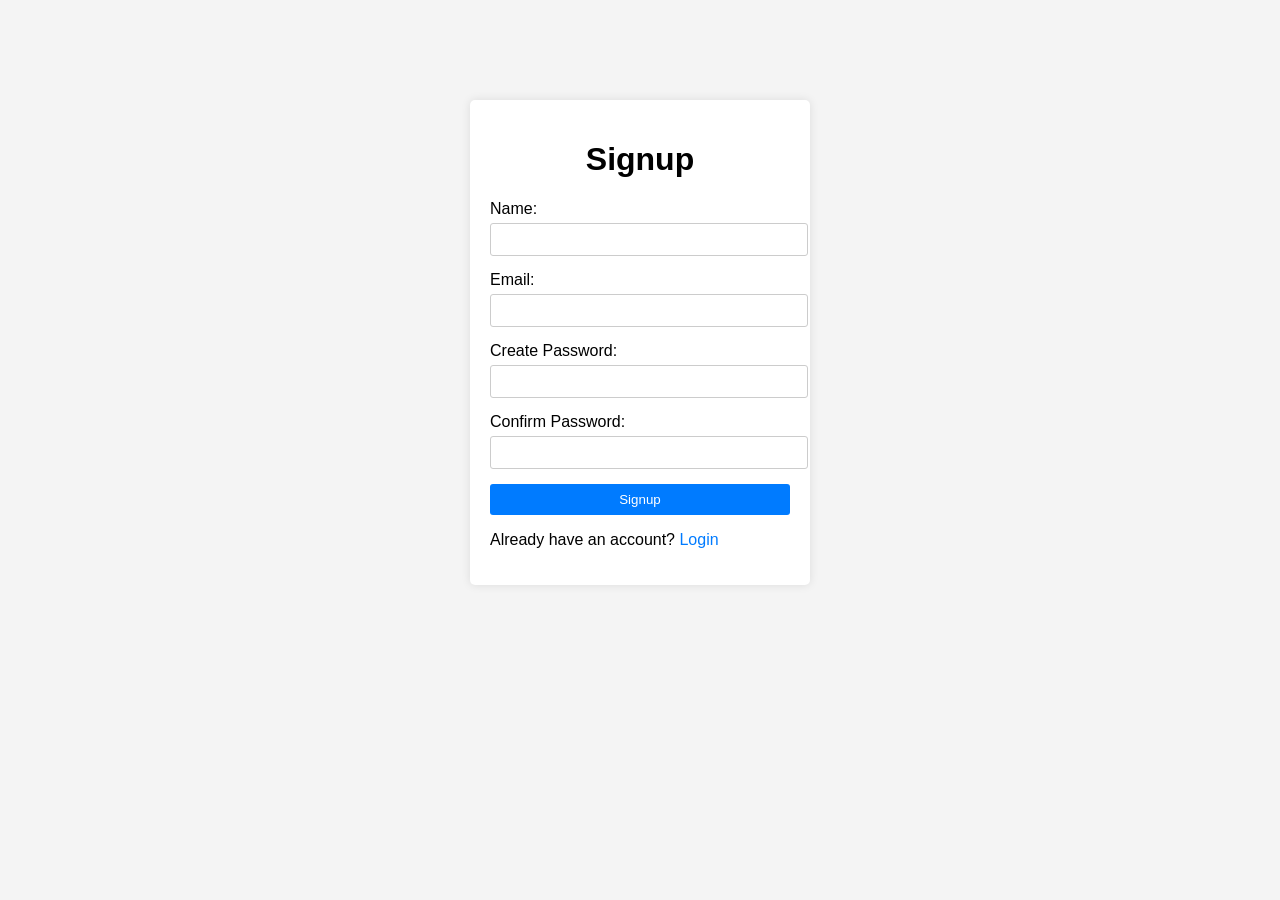
<file: Expense-Tracker/signup.html>
<!DOCTYPE html>
<html lang="en">

<head>
    <meta charset="UTF-8">
    <title>Signup - Expense Tracker</title>
    <link rel="stylesheet" href="style.css">
</head>

<body>
    <div class="signup-container">
        <h1>Signup</h1>
        <form action="signup.php" method="POST">
            <div class="input-group">
                <label for="name">Name:</label>
                <input type="text" id="name" name="username" required>
            </div>
            <div class="input-group">
                <label for="employeeId">Email:</label>
                <input type="text" id="employeeId" name="email" required>
            </div>
            <div class="input-group">
                <label for="createPassword">Create Password:</label>
                <input type="password" id="createPassword" name="pwd" required>
            </div>
            <div class="input-group">
                <label for="confirmPassword">Confirm Password:</label>
                <input type="password" id="confirmPassword" name="cpwd" required>
            </div>
            <button type="submit">Signup</button>
        </form>
        <p>Already have an account? <a href="index.html">Login</a></p>
    </div>
</body>

</html>
</file>
<file: Expense-Tracker/style.css>
body {
    font-family: Arial, sans-serif;
    background-color: #f4f4f4;
    margin: 0;
    padding: 0;
}
header h1{
   color:#007bff ;
   padding-top: 38px;
}
.login-container,
.signup-container {
    width: 300px;
    margin: 100px auto;
    padding: 20px;
    background-color: #fff;
    border-radius: 5px;
    box-shadow: 0 0 10px rgba(0, 0, 0, 0.1);
}

h1 {
    text-align: center;
}

.input-group {
    margin-bottom: 15px;
}

label {
    display: block;
    margin-bottom: 5px;
}

input[type="text"],
input[type="password"] {
    width: 100%;
    padding: 8px;
    border-radius: 3px;
    border: 1px solid #ccc;
}

button {
    width: 100%;
    padding: 8px;
    border: none;
    border-radius: 3px;
    background-color: #007bff;
    color: #fff;
    cursor: pointer;
}

button:hover {
    background-color: #0056b3;
}

a {
    text-decoration: none;
    color: #007bff;
}

a:hover {
    text-decoration: underline;
}
</file>
